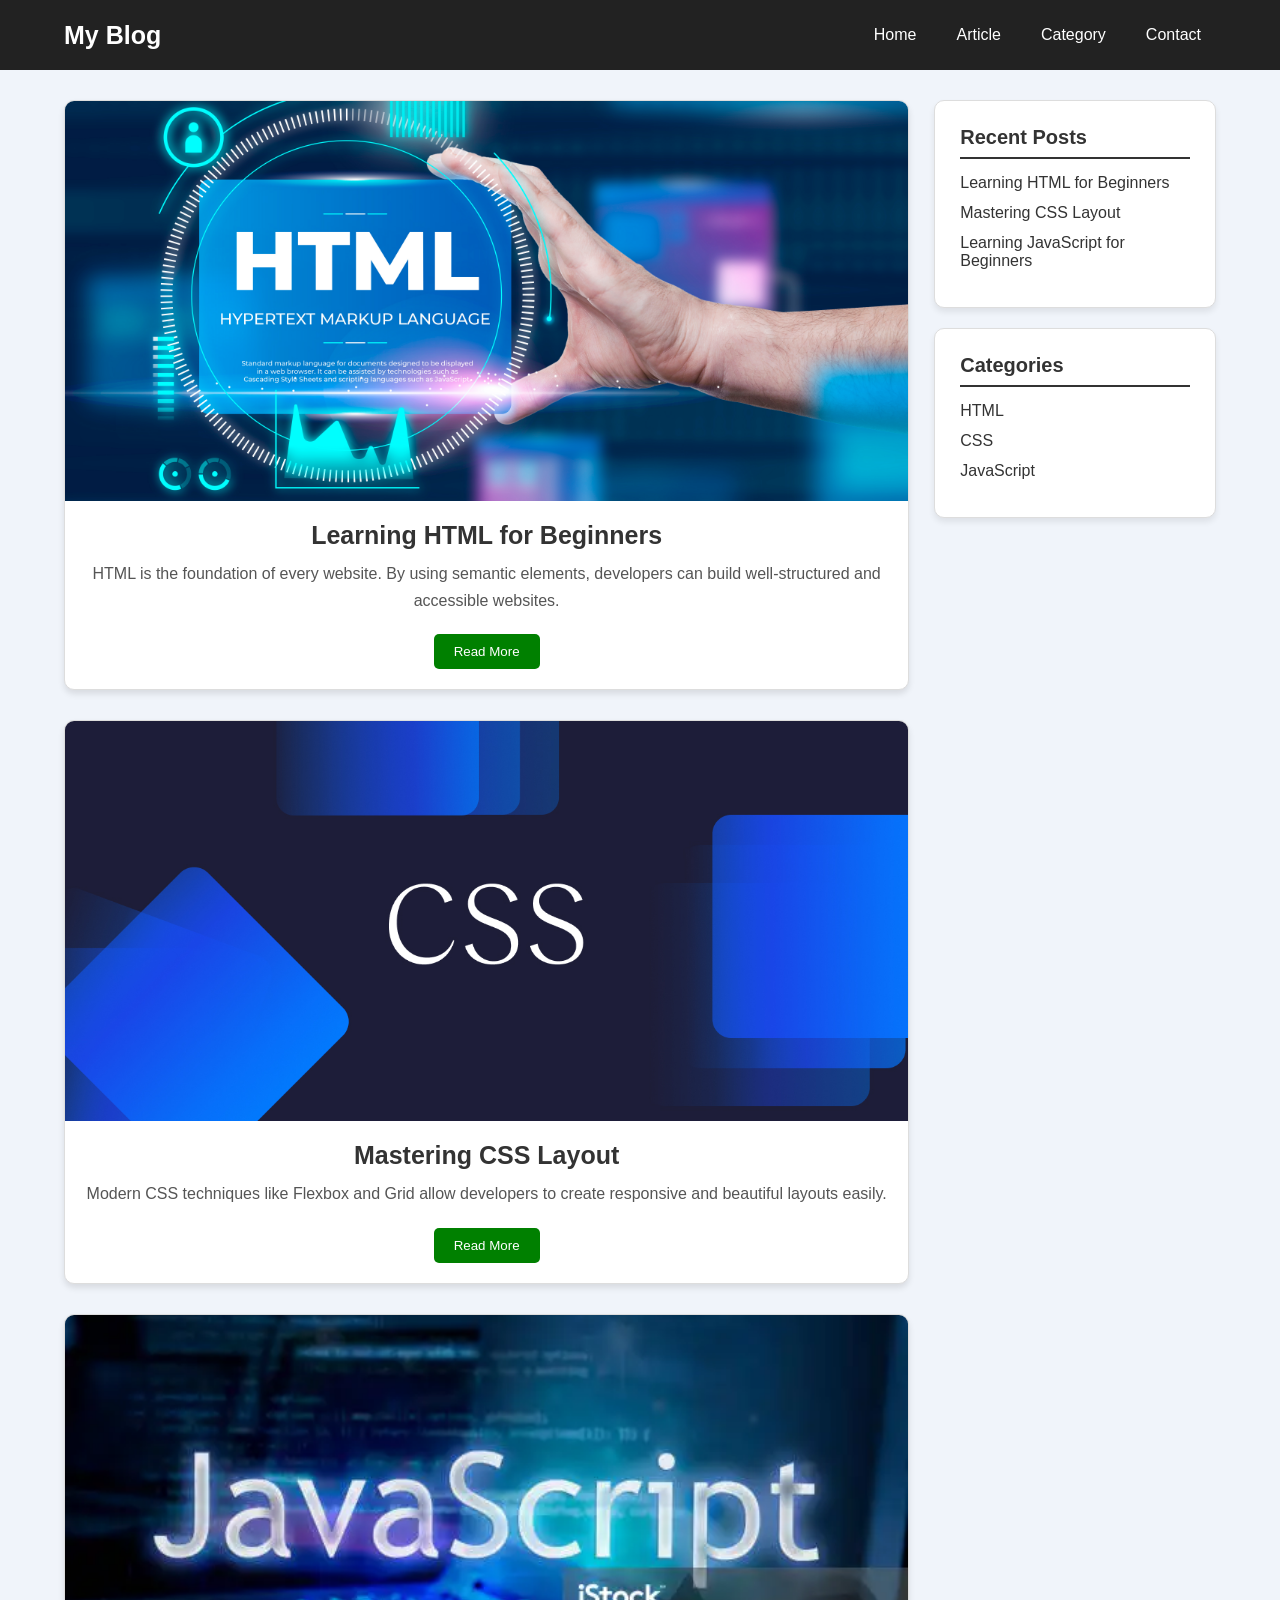
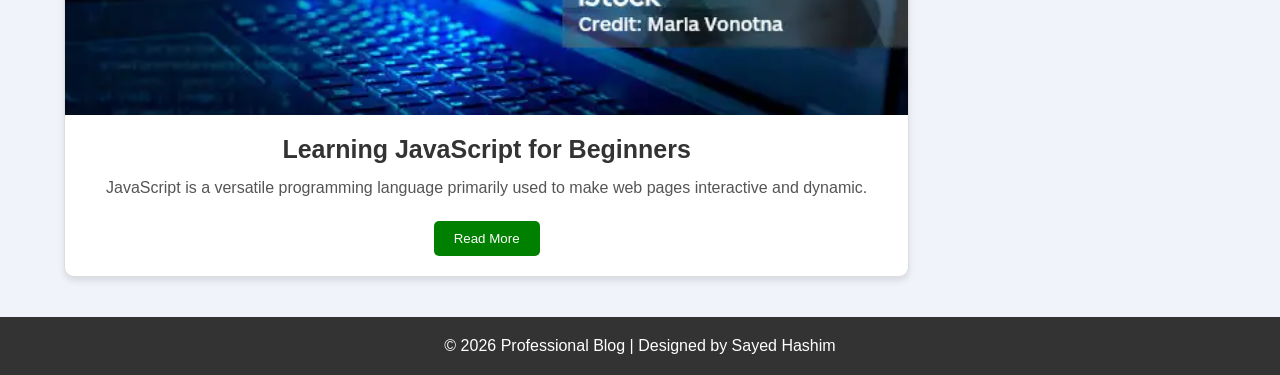
<file: index.html>
<!DOCTYPE html>
<html lang="en">
<head>
    <meta charset="UTF-8">
    <meta name="viewport" content="width=device-width, initial-scale=1.0">
    <title>My Blog</title>
    <link rel="stylesheet" href="style.css">
</head>
<body>
       
</head>

<body>

<header>
    <nav class="navbar">

        <h1 class="logo">My Blog</h1>

        <ul class="nav-links" id="navLinks">
            <li><a href="#home">Home</a></li>
            <li><a href="article.html">Article</a></li>
            <li><a href="category.html">Category</a></li>
            <li><a href="contact.html">Contact</a></li>
        </ul>

        <!-- Mobile Menu Button -->
        <button class="menu-toggle" id="menuToggle" aria-label="Open menu">
            ☰
        </button>

    </nav>
</header>
<main>

    <!-- Blog Posts -->
    <div class="posts" id="articles">

        <!-- First Post -->
        <article class="blog-post">
            <img src="image/html.jpg"
                 alt="Learning HTML"
                 class="post-img"
                 id="first-post-img">

            <h2>Learning HTML for Beginners</h2>

            <p>
                HTML is the foundation of every website.
                By using semantic elements, developers can build
                well-structured and accessible websites.
            </p>

            <button>Read More</button>
        </article>


        <!-- Second Post -->
        <article class="blog-post">

            <img src="image/css.jpg"
                 alt="CSS Layout"
                 class="post-img"
                 id="second-post">

            <h2>Mastering CSS Layout</h2>

            <p>
                Modern CSS techniques like Flexbox and Grid allow
                developers to create responsive and beautiful
                layouts easily.
            </p>

            <button>Read More</button>
        </article>


        <!-- Third Post -->
        <article class="blog-post">

            <img src="image/javaScript.webp"
                 alt="JavaScript"
                 class="post-img"
                 id="third-post">

            <h2>Learning JavaScript for Beginners</h2>

            <p>
                JavaScript is a versatile programming language
                primarily used to make web pages interactive
                and dynamic.
            </p>

            <button>Read More</button>
        </article>

    </div>

    <!-- Sidebar -->
    <aside>

        <div class="aside-box">

            <h3>Recent Posts</h3>

            <ul>
                <li>
                    <a href="#first-post-img">Learning HTML for Beginners</a>
                </li>

                <li>
                    <a href="#second-post">Mastering CSS Layout</a>
                </li>

                <li>
                    <a href="#third-post"> Learning JavaScript for Beginners</a>
                </li>
            </ul>

        </div>


        <div class="aside-box" id="categories">

            <h3>Categories</h3>

            <ul>
                <li><a href="#">HTML</a></li>
                <li><a href="#">CSS</a></li>
                <li><a href="#">JavaScript</a></li>
            </ul>

        </div>

    </aside>

</main>
<footer>
    <p><script>

    const menuToggle = document.getElementById("menuToggle");
    const navLinks = document.getElementById("navLinks");

    menuToggle.addEventListener("click", function () {

        navLinks.classList.toggle("active");
         if (navLinks.classList.contains("active")) {
                menuToggle.textContent = "✕";
                menuToggle.setAttribute("aria-label", "Close menu");
            } else {
                menuToggle.textContent = "☰";
                menuToggle.setAttribute("aria-label", "Open menu");
            }

      
    });

</script>
        © 2026 Professional Blog | Designed by Sayed Hashim
    </p>
</footer>

</body>
</html>
</file>
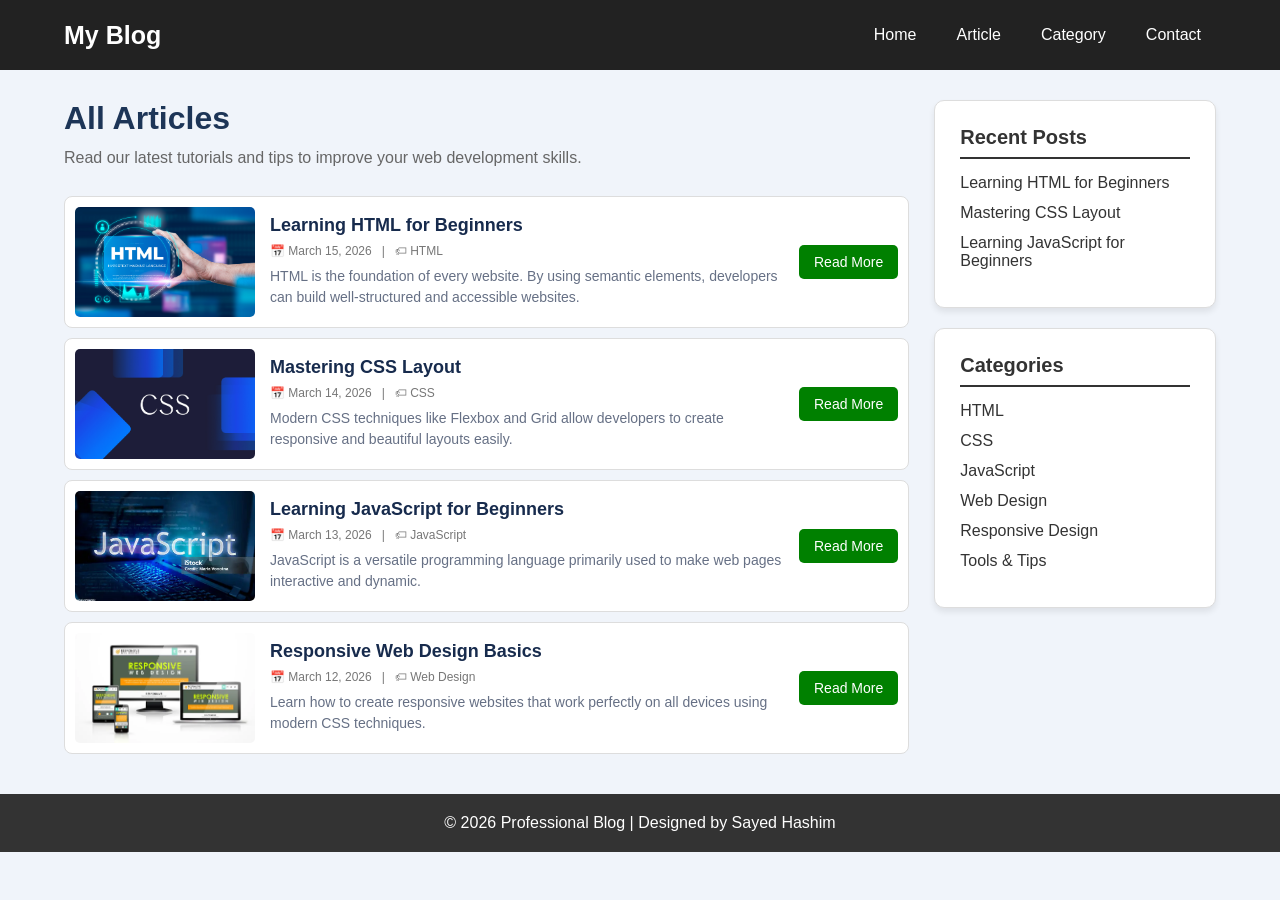
<file: article.html>
<!DOCTYPE html>
<html lang="en">
<head>
    <meta charset="UTF-8">
    <meta name="viewport" content="width=device-width, initial-scale=1.0">
    <title>My Blog</title>
    <link rel="stylesheet" href="style.css">
</head>
<body>
    <!-- ================= NAVBAR ================= -->

<header>

    <nav class="navbar">

        <h1 class="logo">My Blog</h1>

        <ul class="nav-links" id="navLinks">

            <li>
                <a href="index.html">Home</a>
            </li>

            <li>
                <a href="article.html">Article</a>
            </li>

            <li>
                <a href="category.html">Category</a>
            </li>

            <li>
                <a href="contact.html">Contact</a>
            </li>

        </ul>


        <button class="menu-toggle" id="menuToggle">
            ☰
        </button>

    </nav>

</header>
<!-- ================= MAIN ================= -->

<main class="page-layout">


    <!-- ARTICLES -->

    <section class="articles-section">

        <h1 class="page-title">
            All Articles
        </h1>

        <p class="page-description">
            Read our latest tutorials and tips to improve
            your web development skills.
        </p>


        <div class="article-list">


            <!-- Article 1 -->

            <article class="article-card">

                <img src="image/html.jpg"
                     alt="HTML tutorial">

                <div class="article-content">

                    <h2>
                        Learning HTML for Beginners
                    </h2>

                    <div class="article-info">
                        📅 March 15, 2026
                        &nbsp; | &nbsp;
                        🏷 HTML
                    </div>

                    <p>
                        HTML is the foundation of every website.
                        By using semantic elements, developers
                        can build well-structured and accessible
                        websites.
                    </p>

                </div>

                <a href="#" class="read-btn">
                    Read More
                </a>

            </article>



            <!-- Article 2 -->

            <article class="article-card">

                <img src="image/css.jpg"
                     alt="CSS tutorial">

                <div class="article-content">

                    <h2>
                        Mastering CSS Layout
                    </h2>

                    <div class="article-info">
                        📅 March 14, 2026
                        &nbsp; | &nbsp;
                        🏷 CSS
                    </div>

                    <p>
                        Modern CSS techniques like Flexbox
                        and Grid allow developers to create
                        responsive and beautiful layouts easily.
                    </p>

                </div>

                <a href="#" class="read-btn">
                    Read More
                </a>

            </article>



            <!-- Article 3 -->

            <article class="article-card">

                <img src="image/javaScript.webp"
                     alt="JavaScript tutorial">

                <div class="article-content">

                    <h2>
                        Learning JavaScript for Beginners
                    </h2>

                    <div class="article-info">
                        📅 March 13, 2026
                        &nbsp; | &nbsp;
                        🏷 JavaScript
                    </div>

                    <p>
                        JavaScript is a versatile programming
                        language primarily used to make web pages
                        interactive and dynamic.
                    </p>

                </div>

                <a href="#" class="read-btn">
                    Read More
                </a>

            </article>



            <!-- Article 4 -->

            <article class="article-card">

                <img src="image/responsive.webp"
                     alt="Responsive web design">

                <div class="article-content">

                    <h2>
                        Responsive Web Design Basics
                    </h2>

                    <div class="article-info">
                        📅 March 12, 2026
                        &nbsp; | &nbsp;
                        🏷 Web Design
                    </div>

                    <p>
                        Learn how to create responsive websites
                        that work perfectly on all devices using
                        modern CSS techniques.
                    </p>

                </div>

                <a href="#" class="read-btn">
                    Read More
                </a>

            </article>


        </div>

    </section>
     <!-- ================= SIDEBAR ================= -->

    <aside>


        <div class="aside-box">

            <h3>Recent Posts</h3>

            <ul>

                <li>
                    <a href="#">
                        Learning HTML for Beginners
                    </a>
                </li>

                <li>
                    <a href="#">
                        Mastering CSS Layout
                    </a>
                </li>

                <li>
                    <a href="#">
                        Learning JavaScript for Beginners
                    </a>
                </li>

            </ul>

        </div>



        <div class="aside-box">

            <h3>Categories</h3>

            <ul>

                <li>
                    <a href="categories.html">HTML</a>
                </li>

                <li>
                    <a href="categories.html">CSS</a>
                </li>

                <li>
                    <a href="categories.html">JavaScript</a>
                </li>

                <li>
                    <a href="categories.html">Web Design</a>
                </li>

                <li>
                    <a href="categories.html">Responsive Design</a>
                </li>

                <li>
                    <a href="categories.html">Tools & Tips</a>
                </li>

            </ul>

        </div>

    </aside>

</main>
<!-- ================= FOOTER ================= -->

<footer>

    <p>
        © 2026 Professional Blog | Designed by Sayed Hashim
    </p>

</footer>
<script>

    const menuToggle = document.getElementById("menuToggle");
    const navLinks = document.getElementById("navLinks");

    menuToggle.addEventListener("click", function () {

        navLinks.classList.toggle("active");
		 if (navLinks.classList.contains("active")) {
                menuToggle.textContent = "✕";
                menuToggle.setAttribute("aria-label", "Close menu");
            } else {
                menuToggle.textContent = "☰";
                menuToggle.setAttribute("aria-label", "Open menu");
            }

      
    });

</script>
</body>
</html>
</file>
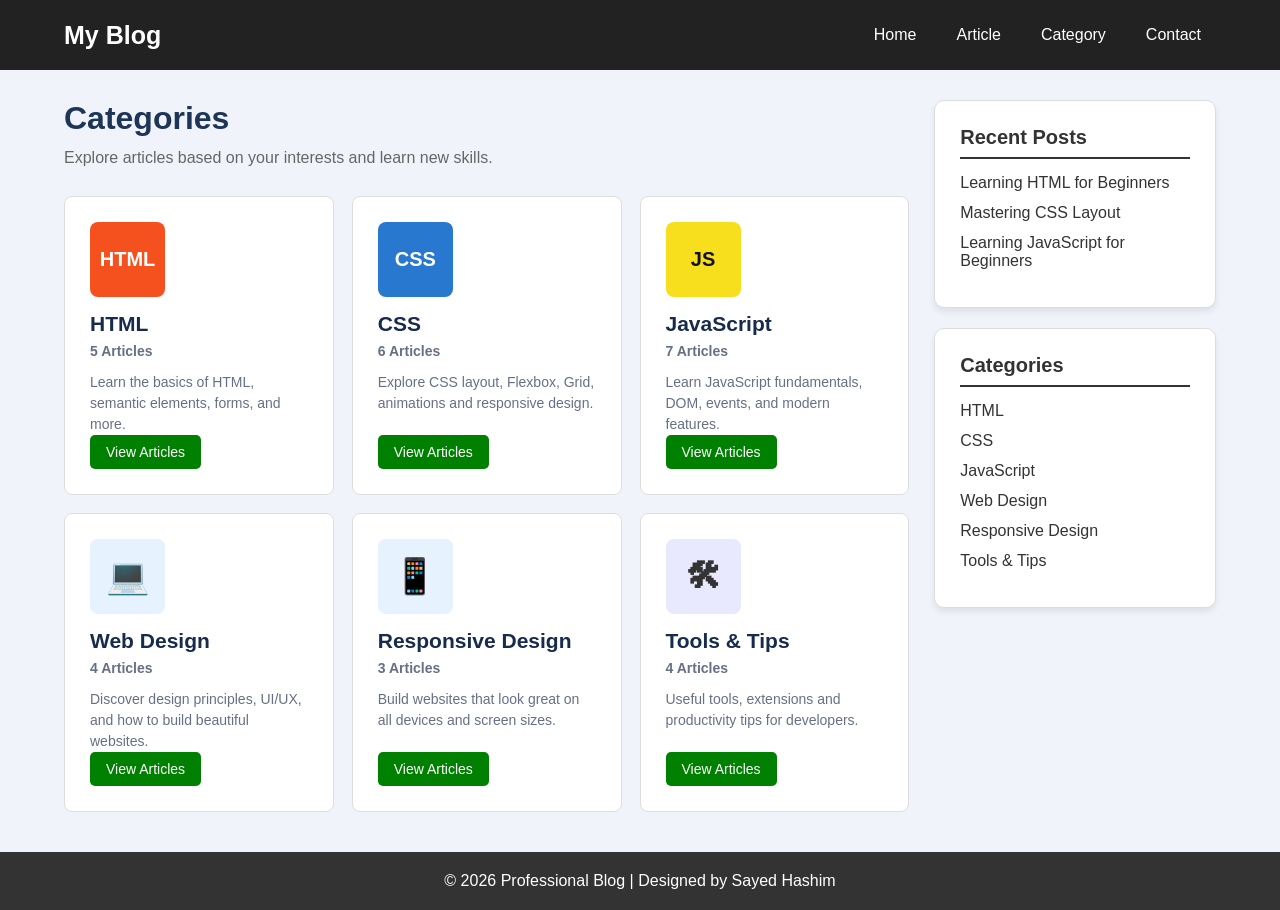
<file: category.html>
<!DOCTYPE html>
<html lang="en">
<head>
    <meta charset="UTF-8">
    <meta name="viewport" content="width=device-width, initial-scale=1.0">
     <title>Categories - My Blog</title>

    <link rel="stylesheet" href="style.css">
</head>
<body>
    <!-- ================= NAVBAR ================= -->

<header>
    <nav class="navbar">

        <h1 class="logo">My Blog</h1>

        <ul class="nav-links" id="navLinks">
            <li><a href="index.html">Home</a></li>
            <li><a href="article.html">Article</a></li>
            <li><a href="category.html">Category</a></li>
            <li><a href="contact.html">Contact</a></li>
        </ul>

        <button class="menu-toggle" id="menuToggle">
            ☰
        </button>

    </nav>
</header>
<!-- ================= MAIN ================= -->

<main class="page-layout">

    <!-- Categories -->

    <section class="category-section">

        <h1 class="page-title">Categories</h1>

        <p class="page-description">
            Explore articles based on your interests and learn new skills.
        </p>


        <div class="category-grid">

            <!-- HTML -->

            <div class="category-card">

                <div class="category-icon html-icon">
                    <span>HTML</span>
                </div>

                <h2>HTML</h2>

                <p class="article-count">5 Articles</p>

                <p>
                    Learn the basics of HTML, semantic elements,
                    forms, and more.
                </p>

                <a href="articles.html" class="view-btn">
                    View Articles
                </a>

            </div>


            <!-- CSS -->

            <div class="category-card">

                <div class="category-icon css-icon">
                    <span>CSS</span>
                </div>

                <h2>CSS</h2>

                <p class="article-count">6 Articles</p>

                <p>
                    Explore CSS layout, Flexbox, Grid,
                    animations and responsive design.
                </p>

                <a href="articles.html" class="view-btn">
                    View Articles
                </a>

            </div>


            <!-- JavaScript -->

            <div class="category-card">

                <div class="category-icon js-icon">
                    <span>JS</span>
                </div>

                <h2>JavaScript</h2>

                <p class="article-count">7 Articles</p>

                <p>
                    Learn JavaScript fundamentals, DOM,
                    events, and modern features.
                </p>

                <a href="articles.html" class="view-btn">
                    View Articles
                </a>

            </div>


            <!-- Web Design -->

            <div class="category-card">

                <div class="category-icon web-icon">
                    💻
                </div>

                <h2>Web Design</h2>

                <p class="article-count">4 Articles</p>

                <p>
                    Discover design principles, UI/UX,
                    and how to build beautiful websites.
                </p>

                <a href="articles.html" class="view-btn">
                    View Articles
                </a>

            </div>


            <!-- Responsive Design -->

            <div class="category-card">

                <div class="category-icon responsive-icon">
                    📱
                </div>

                <h2>Responsive Design</h2>

                <p class="article-count">3 Articles</p>

                <p>
                    Build websites that look great on all
                    devices and screen sizes.
                </p>

                <a href="articles.html" class="view-btn">
                    View Articles
                </a>

            </div>


            <!-- Tools -->

            <div class="category-card">

                <div class="category-icon tools-icon">
                    🛠
                </div>

                <h2>Tools & Tips</h2>

                <p class="article-count">4 Articles</p>

                <p>
                    Useful tools, extensions and productivity
                    tips for developers.
                </p>

                <a href="articles.html" class="view-btn">
                    View Articles
                </a>

            </div>

        </div>

    </section>
    <!-- ================= SIDEBAR ================= -->

    <aside>

        <div class="aside-box">

            <h3>Recent Posts</h3>

            <ul>

                <li>
                    <a href="articles.html">
                        Learning HTML for Beginners
                    </a>
                </li>

                <li>
                    <a href="articles.html">
                        Mastering CSS Layout
                    </a>
                </li>

                <li>
                    <a href="articles.html">
                        Learning JavaScript for Beginners
                    </a>
                </li>

            </ul>

        </div>


        <div class="aside-box">

            <h3>Categories</h3>

            <ul>

                <li><a href="categories.html">HTML</a></li>
                <li><a href="categories.html">CSS</a></li>
                <li><a href="categories.html">JavaScript</a></li>
                <li><a href="categories.html">Web Design</a></li>
                <li><a href="categories.html">Responsive Design</a></li>
                <li><a href="categories.html">Tools & Tips</a></li>

            </ul>

        </div>

    </aside>
</main>
<!-- ================= FOOTER ================= -->

<footer>
    <p>
        © 2026 Professional Blog | Designed by Sayed Hashim
    </p>
</footer>

<script>

    const menuToggle = document.getElementById("menuToggle");
    const navLinks = document.getElementById("navLinks");

    menuToggle.addEventListener("click", function () {

        navLinks.classList.toggle("active");
		 if (navLinks.classList.contains("active")) {
                menuToggle.textContent = "✕";
                menuToggle.setAttribute("aria-label", "Close menu");
            } else {
                menuToggle.textContent = "☰";
                menuToggle.setAttribute("aria-label", "Open menu");
            }

      
    });

</script>
</body>
</html>
</file>
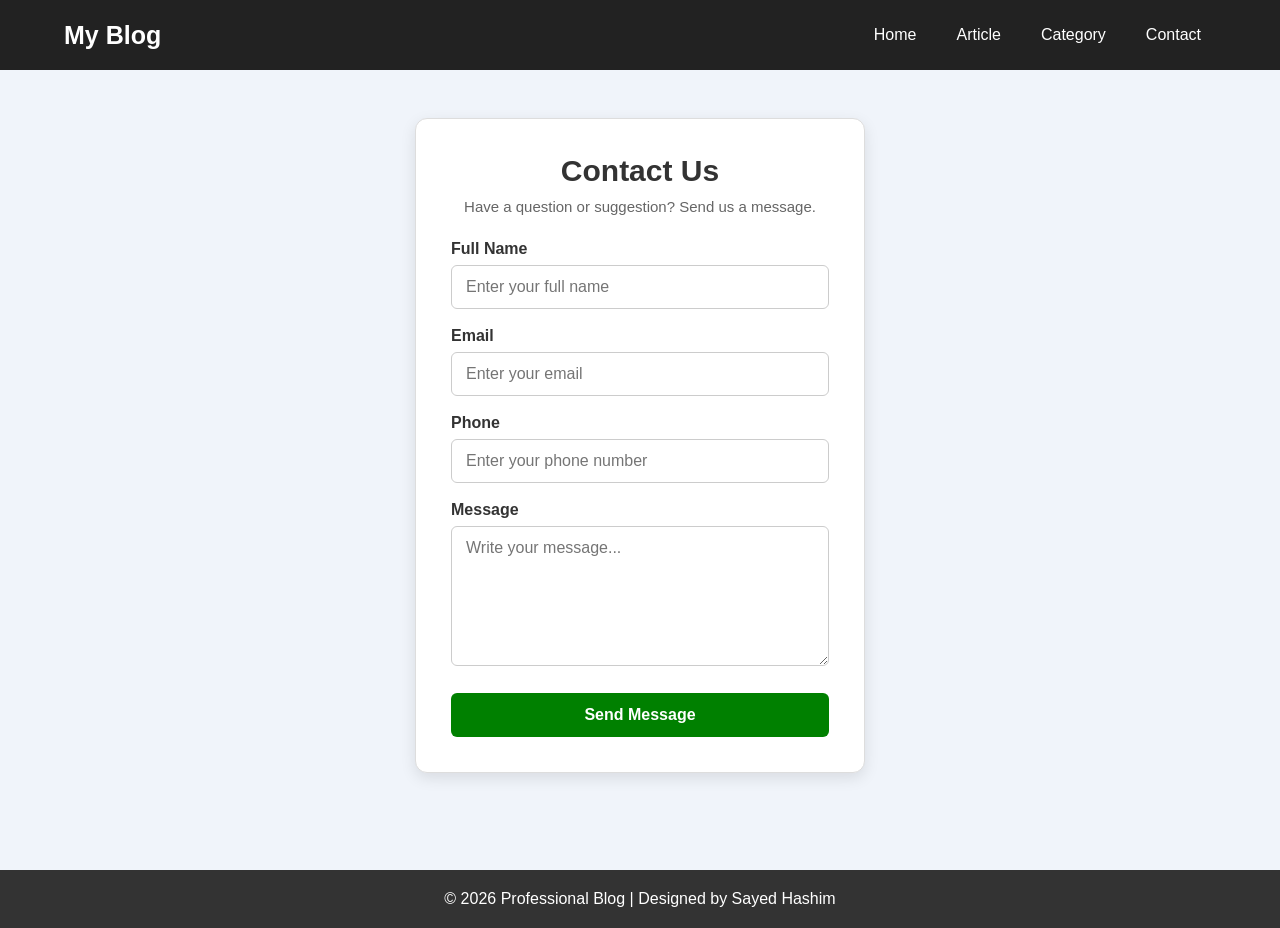
<file: contact.html>
<!DOCTYPE html>
<html lang="en">
<head>
    <meta charset="UTF-8">
    <meta name="viewport" content="width=device-width, initial-scale=1.0">
    <title>Contact Us - My Blog</title>

    <link rel="stylesheet" href="style.css">
</head>
<body>
     <!-- ================= NAVBAR ================= -->

    <header>
        <nav class="navbar">

            <h1 class="logo">My Blog</h1>

            <ul class="nav-links" id="navLinks">
                <li><a href="index.html">Home</a></li>
                <li><a href="article.html">Article</a></li>
                <li><a href="category.html">Category</a></li>
                <li><a href="contact.html">Contact</a></li>
            </ul>

            <!-- Mobile Menu Button -->
            <button
                class="menu-toggle"
                id="menuToggle"
                aria-label="Open menu"
                type="button">
                ☰
            </button>

        </nav>
    </header>
     <!-- ================= CONTACT FORM ================= -->

    <main class="contact-container">

        <section class="grid-contact">

            <h1 class="contact-title">Contact Us</h1>

            <p class="contact-description">
                Have a question or suggestion? Send us a message.
            </p>

            <form class="grid-form">

                <div class="form-group">
                    <label for="fullname">Full Name</label>

                    <input
                        type="text"
                        id="fullname"
                        name="fullname"
                        placeholder="Enter your full name"
                        required>
                </div>


                <div class="form-group">
                    <label for="email">Email</label>

                    <input
                        type="email"
                        id="email"
                        name="email"
                        placeholder="Enter your email"
                        required>
                </div>


                <div class="form-group">
                    <label for="phone">Phone</label>

                    <input
                        type="tel"
                        id="phone"
                        name="phone"
                        placeholder="Enter your phone number"
                        required>
                </div>


                <div class="form-group">
                    <label for="message">Message</label>

                    <textarea
                        id="message"
                        name="message"
                        rows="6"
                        placeholder="Write your message..."
                        required></textarea>
                </div>


                <button type="submit" class="send-btn">
                    Send Message
                </button>

            </form>

        </section>

    </main>

    <!-- ================= FOOTER ================= -->

    <footer>
        <p>
            © 2026 Professional Blog | Designed by Sayed Hashim
        </p>
    </footer>
<script>

    const menuToggle = document.getElementById("menuToggle");
    const navLinks = document.getElementById("navLinks");

    menuToggle.addEventListener("click", function () {

        navLinks.classList.toggle("active");
		 if (navLinks.classList.contains("active")) {
                menuToggle.textContent = "✕";
                menuToggle.setAttribute("aria-label", "Close menu");
            } else {
                menuToggle.textContent = "☰";
                menuToggle.setAttribute("aria-label", "Open menu");
            }

      
    });

</script>
</body>
</html>
</file>
<file: style.css>
/* =========================
   RESET
========================= */

* {
    margin: 0;
    padding: 0;
    box-sizing: border-box;
}

html {
    scroll-behavior: smooth;
}

body {
    font-family: Arial, sans-serif;
    background-color: rgb(240, 244, 250);
    color: #333;
}





header {
    position: fixed;
    top: 0;
    left: 0;
    width: 100%;
    background-color: #222;
    z-index: 1000;
}

.navbar {
    min-height: 70px;
    display: flex;
    align-items: center;
    padding: 0 5%;
}


/* Logo */

.logo {
    color: white;
    font-size: 25px;
    white-space: nowrap;
}


/* Navigation */

.nav-links {
    margin-left: auto;

    display: flex;
    align-items: center;

    list-style: none;
    gap: 10px;
}

.nav-links li {
    border-radius: 5px;
    transition: 0.3s;
}

.nav-links li:hover {
    background-color: #555;
}

.nav-links a {
    display: block;
    color: white;
    text-decoration: none;
    padding: 10px 15px;
    font-size: 16px;
}

.nav-links a:hover {
    color: lightblue;
}


/* Hamburger button */

.menu-toggle {
    display: none;

    background: none;
    border: none;

    color: white;
    font-size: 25px;

    cursor: pointer;
}
/* =========================
   MAIN
========================= */

main {
    width: 90%;
    max-width: 1400px;

    margin: 0 auto;
    padding-top: 100px;

    display: grid;
    grid-template-columns: minmax(0, 3fr) minmax(250px, 1fr);
    gap: 25px;
}


/* =========================
   BLOG POSTS
========================= */

.posts {
    display: grid;
    grid-template-columns: 1fr;
    gap: 30px;
}


.blog-post {
    background-color: white;

    border: 1px solid #ddd;
    border-radius: 10px;

    overflow: hidden;

    box-shadow: 0 4px 6px rgba(0, 0, 0, 0.1);

    text-align: center;

    transition: 0.3s;
}

.blog-post:hover {
    transform: translateY(-3px);

    box-shadow:
        0 8px 15px rgba(0, 0, 0, 0.15);
}


/* Post Images */

.post-img {
    width: 100%;
    height: 400px;

    object-fit: cover;
    display: block;
}


/* Post Heading */

.blog-post h2 {
    padding: 20px 15px 10px;

    font-size: 25px;
}


/* Post Paragraph */

.blog-post p {
    padding: 0 20px;

    line-height: 1.7;

    color: #555;
}


/* Read More Button */

.blog-post button {
    margin: 20px auto;

    padding: 10px 20px;

    background-color: green;
    color: white;

    border: none;
    border-radius: 5px;

    cursor: pointer;

    transition: 0.3s;
}

.blog-post button:hover {
    background-color: rgb(25, 201, 25);

    transform: scale(1.05);
}

/* =========================
   SIDEBAR
========================= */

aside {
    display: flex;
    flex-direction: column;

    gap: 20px;
}


.aside-box {
    background-color: white;

    border: 1px solid #ddd;
    border-radius: 10px;

    padding: 25px;

    box-shadow:
        0 4px 6px rgba(0, 0, 0, 0.08);
}


/* Sidebar headings */

.aside-box h3 {
    font-size: 20px;

    border-bottom: 2px solid #333;

    padding-bottom: 8px;

    margin-bottom: 15px;
}


/* Sidebar lists */

.aside-box ul {
    list-style: none;
}

.aside-box li {
    margin: 12px 0;
}


/* Sidebar links */

.aside-box a {
    color: #333;
    text-decoration: none;

    transition: 0.3s;
}

.aside-box a:hover {
    color: rgb(14, 93, 165);
}
/* =========================
   FOOTER
========================= */

footer {
    margin-top: 40px;

    background-color: #333;

    color: white;

    text-align: center;

    padding: 20px;
}

/* =========================
   TABLET
========================= */

@media (max-width: 992px) {

    main {
        width: 94%;

        grid-template-columns: 1fr;
    }

    aside {
        display: grid;

        grid-template-columns: 1fr 1fr;
    }

    .post-img {
        height: 350px;
    }
}

/* =========================
   MOBILE
========================= */

@media (max-width: 768px) {

    /* Navbar */

    .navbar {
        min-height: 65px;

        padding: 0 20px;
    }

    .logo {
        font-size: 22px;
    }


    /* Show hamburger */

    .menu-toggle {
        display: block;

        margin-left: auto;
    }


    /* Mobile navigation */

    .nav-links {
        position: absolute;

        top: 65px;
        left: 0;

        width: 100%;

       

        display: none;

        flex-direction: column;

        align-items: stretch;

        

        background-color: #222;

        
    }


    /* Show menu */

    .nav-links.active {
        display: flex;
    }


    .nav-links li {
        width: 100%;

        text-align: center;

        border-radius: 0;

        border-top: 1px solid #444;
    }


    .nav-links a {
        display: block;

        padding: 15px;
    }


    /* Main */

    main {
        width: 92%;

        display: block;

        padding-top: 90px;
    }


    /* Posts */

    .posts {
        width: 100%;

        gap: 25px;
    }


    .post-img {
        height: 280px;
    }


    .blog-post h2 {
        font-size: 21px;
    }


    .blog-post p {
        font-size: 15px;

        line-height: 1.6;
    }


    /* Sidebar */

    aside {
        margin-top: 25px;

        display: grid;

        grid-template-columns: 1fr;

        gap: 20px;
    }
}

/* =========================
   SMALL MOBILE
========================= */

@media (max-width: 480px) {

    .navbar {
        padding: 0 15px;
    }


    .logo {
        font-size: 20px;
    }


    main {
        width: 94%;

        padding-top: 85px;
    }


    .post-img {
        height: 220px;
    }


    .blog-post h2 {
        font-size: 19px;

        padding: 15px 10px 8px;
    }


    .blog-post p {
        padding: 0 15px;

        font-size: 14px;
    }


    .blog-post button {
        margin: 15px auto;

        padding: 9px 15px;
    }


    .aside-box {
        padding: 20px;
    }


    footer {
        font-size: 13px;

        padding: 15px 10px;
    }
}

/* =================================
   ARTICLE & CATEGORY  PAGES
================================= */

.page-layout {
    width: 90%;
    max-width: 1400px;

    margin: 0 auto;

    padding-top: 100px;

    display: grid;

    grid-template-columns:
        minmax(0, 3fr)
        minmax(250px, 1fr);

    gap: 25px;
}


/* =================================
   PAGE TITLE
================================= */

.page-title {
    font-size: 32px;

    color: #1d3557;

    margin-bottom: 8px;
}

.page-description {
    color: #666;

    margin-bottom: 25px;

    line-height: 1.6;
}

/* =================================
   ARTICLES
================================= */

.article-list {
    display: flex;

    flex-direction: column;

    gap: 10px;
}


.article-card {
    background-color: white;

    border: 1px solid #ddd;

    border-radius: 8px;

    padding: 10px;

    display: grid;

    grid-template-columns:
        180px 1fr auto;

    gap: 15px;

    align-items: center;

    transition: 0.3s;
}


.article-card:hover {
    box-shadow:
        0 5px 15px rgba(0, 0, 0, 0.1);
}


.article-card img {
    width: 180px;

    height: 110px;

    object-fit: cover;

    border-radius: 5px;
}


.article-content h2 {
    font-size: 18px;

    color: #172b4d;

    margin-bottom: 8px;
}


.article-info {
    font-size: 12px;

    color: #777;

    margin-bottom: 8px;
}


.article-content p {
    color: #667085;

    font-size: 14px;

    line-height: 1.5;
}

/* =================================
   READ MORE BUTTON
================================= */

.read-btn {
    background-color: green;

    color: white;

    text-decoration: none;

    padding: 9px 15px;

    border-radius: 5px;

    font-size: 14px;

    white-space: nowrap;

    transition: 0.3s;
}


.read-btn:hover {
    background-color: rgb(25, 180, 25);
}

/* =================================
   TABLET
================================= */

@media (max-width: 992px) {

    .page-layout {
        width: 94%;

        grid-template-columns: 1fr;
        gap: 25px;
    }




    aside {
        display: grid;

        grid-template-columns: 1fr 1fr;
        gap: 20px;
    }


}

/* =================================
   MOBILE
================================= */

@media (max-width: 768px) {

    .page-layout {
        width: 92%;

        display: block;

        padding-top: 90px;
    }

    .page-title {
        font-size: 28px;
    }

    .page-description {
        font-size: 15px;
    }
   

   
/* article responsive  for mobile*/

    .article-card {
        grid-template-columns: 120px 1fr;

        gap: 12px;
    }


    .article-card img {
        width: 120px;

        height: 100px;
    }


    .article-content h2 {
        font-size: 16px;
    }


    .article-content p {
        font-size: 13px;
    }


    .read-btn {
        grid-column: 1 / -1;

        width: 100%;

        text-align: center;
    }


    aside {
        display: grid;

        grid-template-columns: 1fr;

        margin-top: 25px;
    }

}

/* =================================
   SMALL MOBILE
================================= */

@media (max-width: 480px) {

    .page-layout {
        width: 94%;

        padding-top: 85px;
    }


    .page-title {
        font-size: 24px;
        margin-bottom: 6px;
    }


    .page-description {
        font-size: 14px;
        line-height: 1.5;
        margin-bottom: 18px;
    }




    .article-card {
        display: flex;

        flex-direction: column;

        align-items: stretch;

        padding: 12px;
    }


    .article-card img {
        width: 100%;

        height: 180px;
    }


    .article-content h2 {
        font-size: 18px;
    }


    .article-content p {
        font-size: 14px;
    }


    .read-btn {
        width: 100%;

        text-align: center;
    }

}

/* =================================
   CATEGORY GRID
================================= */

.category-grid {
    display: grid;

    grid-template-columns:
        repeat(3, 1fr);

    gap: 18px;
}


.category-card {
    background-color: white;

    border: 1px solid #ddd;

    border-radius: 8px;

    padding: 25px;

    min-height: 280px;

    display: flex;

    flex-direction: column;

    transition: 0.3s;
}


.category-card:hover {
    transform: translateY(-5px);

    box-shadow:
        0 8px 18px rgba(0, 0, 0, 0.12);
}


.category-card h2 {
    color: #172b4d;

    font-size: 21px;

    margin: 15px 0 5px;
}


.category-card p {
    color: #667085;

    line-height: 1.5;

    font-size: 14px;
}


.article-count {
    font-weight: bold;

    margin-bottom: 10px;
}


/* =================================
   CATEGORY ICONS
================================= */

.category-icon {
    width: 75px;

    height: 75px;

    border-radius: 8px;

    display: flex;

    justify-content: center;

    align-items: center;

    font-weight: bold;

    font-size: 20px;
}


.html-icon {
    background: #f4511e;

    color: white;
}


.css-icon {
    background: #2878d0;

    color: white;
}


.js-icon {
    background: #f7df1e;

    color: #111;
}


.web-icon {
    background: #e7f2ff;

    font-size: 35px;
}


.responsive-icon {
    background: #e7f2ff;

    font-size: 35px;
}


.tools-icon {
    background: #e8e9ff;

    font-size: 35px;
}


/* =================================
   VIEW ARTICLES BUTTON
================================= */

.view-btn {
    display: inline-block;

    width: fit-content;

    margin-top: auto;

    padding: 9px 16px;

    background-color: green;

    color: white;

    text-decoration: none;

    border-radius: 5px;

    font-size: 14px;

    transition: 0.3s;
}


.view-btn:hover {
    background-color: rgb(25, 180, 25);

    transform: translateY(-2px);
}

@media (max-width: 992px) {

    .page-layout {
        width: 94%;

        grid-template-columns: 1fr;
        gap: 25px;
    }


    .category-grid {
        grid-template-columns:
            repeat(2, 1fr);
    }


    aside {
        display: grid;

        grid-template-columns: 1fr 1fr;
        gap: 20px;
    }


}

@media (max-width: 768px) {

    .page-layout {
        width: 92%;

        display: block;

        padding-top: 90px;
    }

    .page-title {
        font-size: 28px;
    }

    .page-description {
        font-size: 15px;
    }
    .category-grid {
        grid-template-columns: 1fr;

        gap: 16px;
    }


    .category-card {
        min-height: auto;

        padding: 22px;
    }
    .category-icon {
        width: 70px;
        height: 70px;
    }
    
    .page-layout aside {
        display: grid;
        grid-template-columns: 1fr;
        margin-top: 25px;
    }
}
@media (max-width: 480px) {
    .page-layout {
        width: 94%;
        padding: top 85px; 
    }
    .page-title {
        font-size: 24px;
        margin-bottom: 6px;
    }
    .page-description {
        font-size: 14px;
        line-height: 1.5;
        margin-bottom: 18px;
    }
    .category-grid {
        gap: 14px;
    }
    .category-card {
        padding: 18px;
        border-radius: 8px;
    }
    .category-icon {
        width: 60px;
        height: 60px;
        font-size: 18px;
    }
    .web-icon, .responsive-icon, .tools-icon {
        font-size: 28px;
    }
    .category-card h2 {
        font-size: 19px;
        margin-top: 12px;
    }
    .category-card p {
        font-size: 14px;
        line-height: 1.5;
    }
    .view-btn {
        width: 100%;
        text-align: center;
        padding: 10px;
    }
    .aside-box {
        padding: 20px;
    }
    .aside-box h3 {
        font-size: 18px;
    }

}
@media (max-width: 350px){
    .page-layout {
        width: 95%;
    }

    .category-card {
        padding: 15px;

    }
    .category-card h2 {
        font-size: 18px;
    }
    .category-card p {
        font-size: 13px;
    }

}

/*contact page */

.contact-container {
    width: 100%;
    min-height: calc(100vh - 70px);

    display: flex;
    justify-content: center;
    align-items: center;

    padding: 100px 20px 40px;
}


/* Contact Card */

.grid-contact {
    width: 100%;
    max-width: 450px;

    background-color: white;

    border: 1px solid #ddd;
    border-radius: 12px;

    padding: 35px;

    box-shadow: 0 5px 15px rgba(0, 0, 0, 0.1);
}


/* Title */

.contact-title {
    text-align: center;

    font-size: 30px;

    color: #333;

    margin-bottom: 10px;
}


/* Description */

.contact-description {
    text-align: center;

    color: #666;

    font-size: 15px;

    margin-bottom: 25px;
}


/* Form */

.grid-form {
    width: 100%;
}


/* Form Group */

.form-group {
    width: 100%;

    margin-bottom: 18px;
}


/* Labels */

.grid-form label {
    display: block;

    font-size: 16px;

    font-weight: bold;

    color: #333;

    margin-bottom: 7px;
}


/* Inputs */

.grid-form input,
.grid-form textarea {
    width: 100%;

    padding: 12px 14px;

    border: 1px solid #ccc;

    border-radius: 6px;

    font-size: 16px;

    font-family: Arial, sans-serif;

    outline: none;

    transition: 0.3s;

    background-color: #fff;
}


/* Textarea */

.grid-form textarea {
    resize: vertical;

    min-height: 140px;
}


/* Focus */

.grid-form input:focus,
.grid-form textarea:focus {
    border-color: green;

    box-shadow: 0 0 5px rgba(0, 128, 0, 0.25);
}


/* Send Button */

.send-btn {
    width: 100%;

    padding: 13px;

    margin-top: 5px;

    background-color: green;

    color: white;

    border: none;

    border-radius: 6px;

    font-size: 16px;

    font-weight: bold;

    cursor: pointer;

    transition: 0.3s;
}


.send-btn:hover {
    background-color: rgb(25, 180, 25);

    transform: translateY(-2px);
}
</file>
